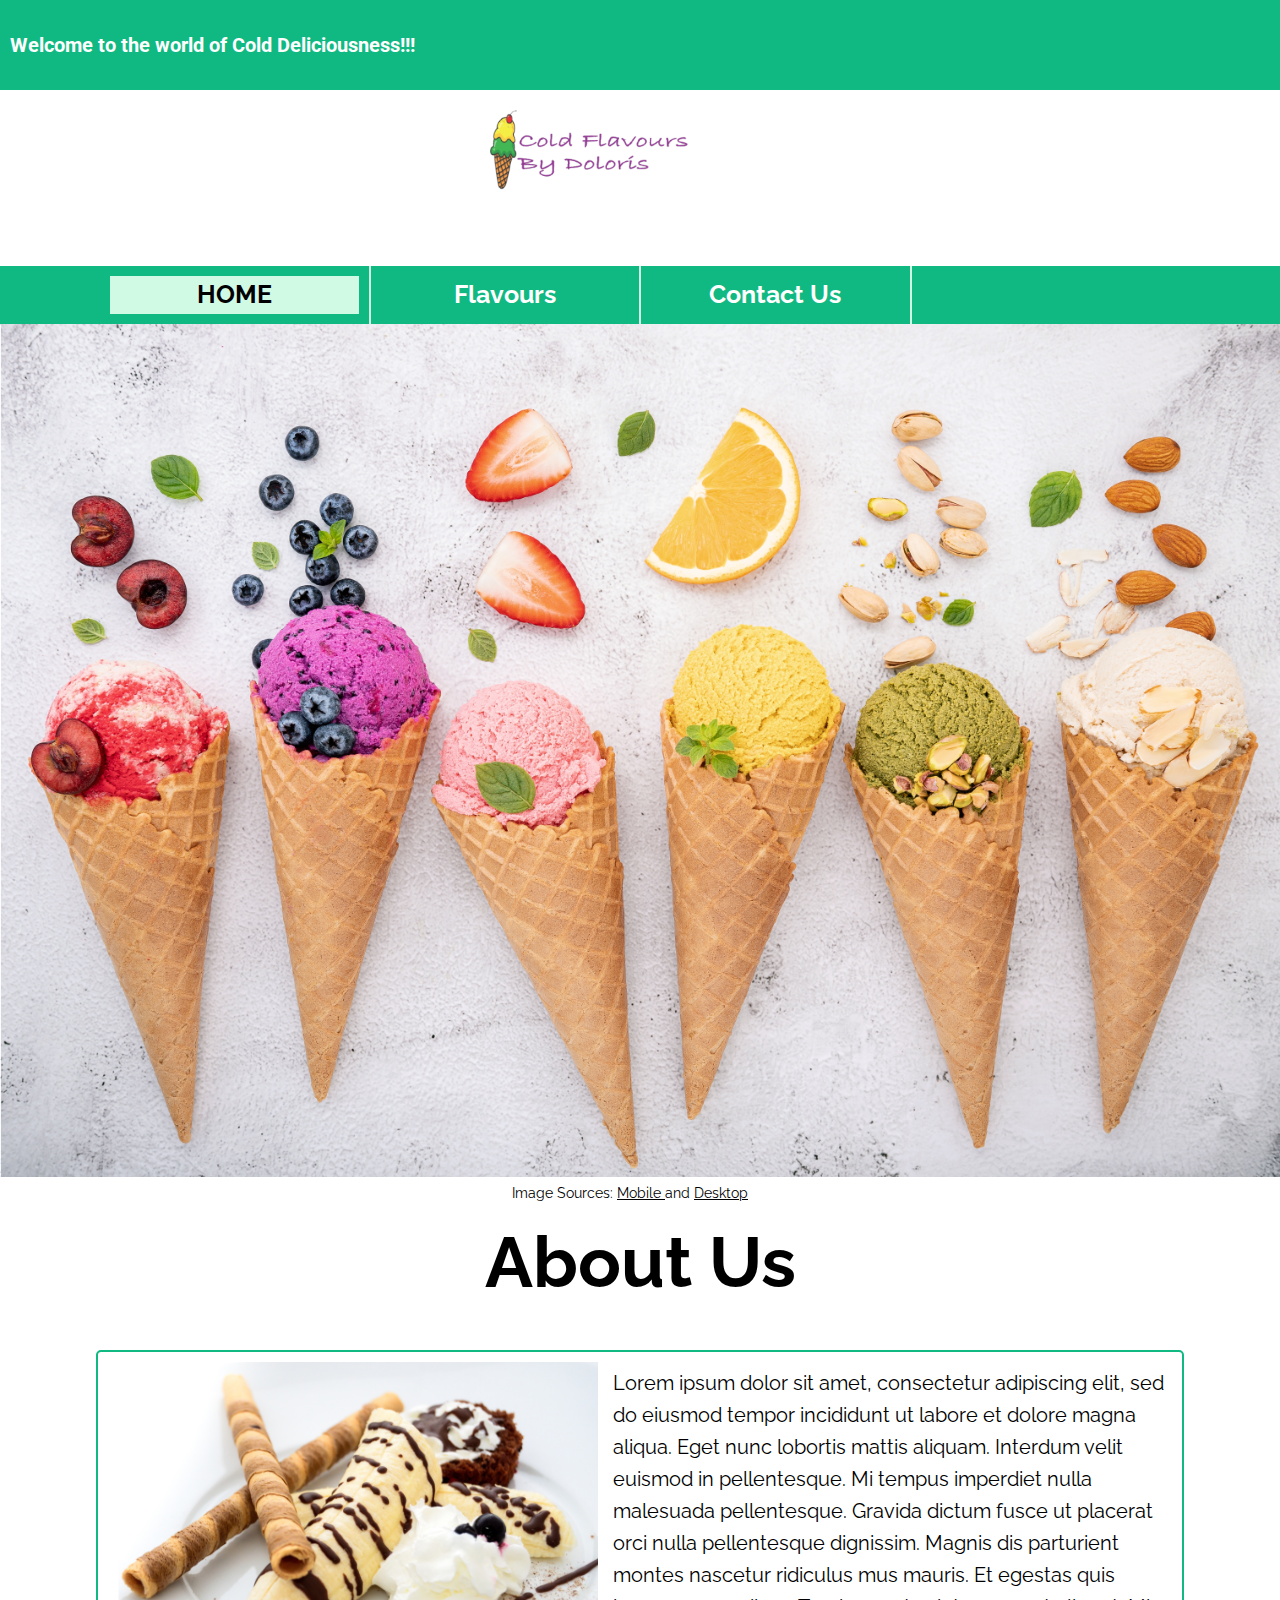
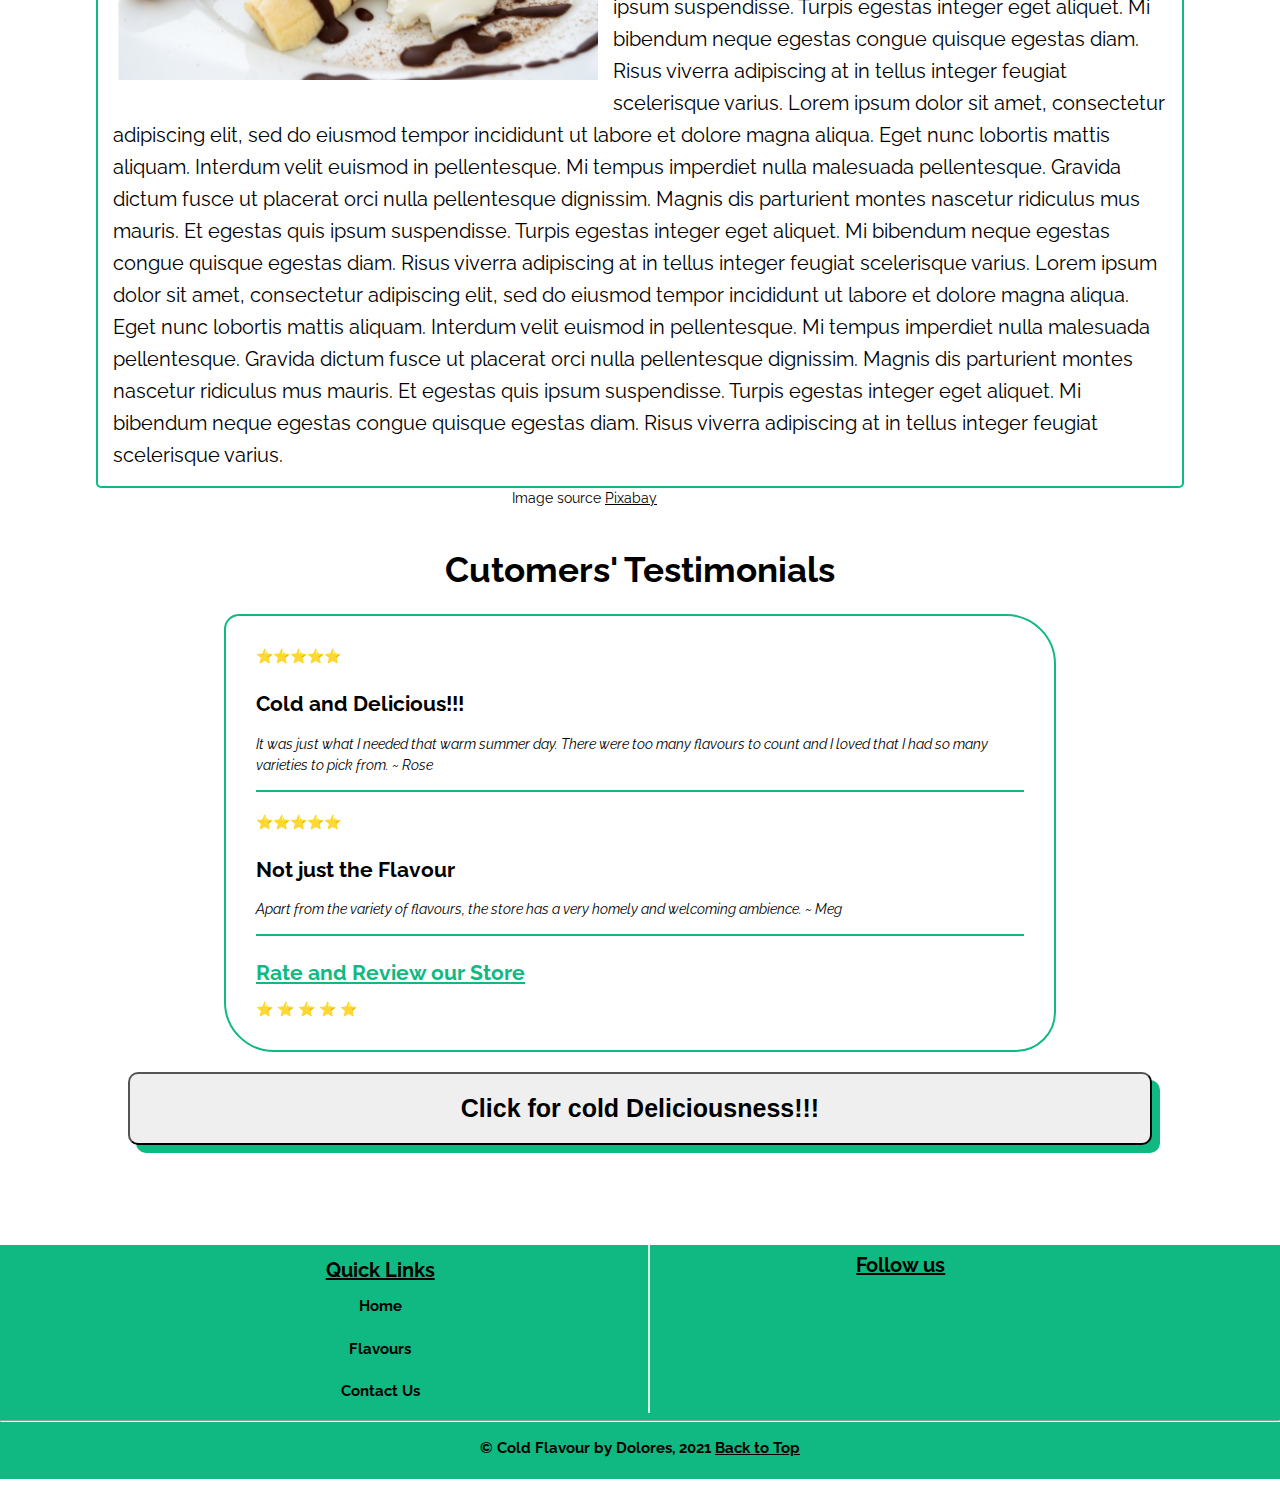
<file: index.html>
<!DOCTYPE html>
<html lang="en">

<head>
    <meta charset="UTF-8">
    <meta http-equiv="X-UA-Compatible" content="IE=edge">
    <meta name="viewport" content="width=device-width, initial-scale=1.0">
    <title>Mid Term</title>
    <link rel="stylesheet" href="css/main.css">

    <!-- Icon Fonts  -->
    <link rel="stylesheet" href="https://cdn.iconmonstr.com/1.3.0/css/iconmonstr-iconic-font.min.css">

    <!-- Google Fonts -->
    <link rel="preconnect" href="https://fonts.googleapis.com">
    <link rel="preconnect" href="https://fonts.gstatic.com" crossorigin>
    <link
        href="https://fonts.googleapis.com/css2?family=Raleway:ital,wght@0,400;0,500;0,600;0,700;0,800;0,900;1,300;1,400;1,500;1,600;1,700;1,800;1,900&family=Roboto:ital,wght@0,100;0,300;0,400;0,500;0,700;0,900;1,100;1,300;1,400;1,500;1,700;1,900&display=swap"
        rel="stylesheet">
</head>


<!-- Body Of HTML Document -->

<body>
    <div class="body-container">

        <!-- Skip links for the page -->
        <ul class="skip-links">
            <li><a href="#nav" aria-label="Click to skip to the main navigation of the page">Skip to main nav</a></li>
            <li><a href="#main" aria-label="Click to skip to the main content of the page">Skip to main content</a></li>
        </ul>



        <!-- Header  -->
        <header class="header-container">

            <!-- Special welcome text -->
            <div class="greeting">
                <p class="greeting-text">Welcome to the world of Cold Deliciousness&#33;&#33;&#33;</p>
            </div>


            <!-- Business Logo -->
            <div class="logo" role="img">

                <img srcset="
                images/logo3-200_x_100.png 320w,
                images/logo3-400_x_200.png 700w" sizes="(max-width: 320px) 200px,
                     (max-width: 700px) 400px" src=“images/logo3-400_x_200.png” alt=“logo” class="logo-image">
            </div>

            <!-- Page main navigation -->
            <div class="navigation" role="navigation">
                <nav>
                    <ul class="nav-list">
                        <li><a href="index.html" class="current">Home</a></li>
                        <li><a href="menu.html">Flavours</a></li>
                        <li><a href="contact.html">Contact Us</a></li>
                        <li><a href="#"><i class="im im-shopping-cart"></i></a></li>
                    </ul>
                </nav>
            </div>
        </header>



        <!-- Main content of the page -->
        <main class="content">
            <div class="banner" role="banner">

                <picture>
                    <source srcset="images/ice-cream-5928047-320_x_212.jpg,
                                    images/ice-cream-5928047-640_x_426.jpg 2x,
                                    image/ice-cream-5928047-960_x_639.jpg 3x" media="(max-width: 319px)" />

                    <source srcset="images/ice-cream-5928047-480_x_320.jpg,
                                    images/ice-cream-5928047-960_x_639.jpg 2x,
                                    images/ice-cream-5928047-1440_x_960.jpg 3x" media="(max-width: 480px)" />

                    <source srcset="images/ice-cream-5928047-720_x_480.jpg,
                                    images/ice-cream-5928047-1440_x_960.jpg 2x,
                                    images/ice-cream-5928047-2160_x_1440.jpg 3x" media="(max-width: 720px)" />

                    <source srcset="images/ice-cream-5928043-960_x_639.jpg,
                                    images/ice-cream-5928043-1920_x_1280.jpg 2x,
                                    images/ice-cream-5928043-2880_x_1919.jpg 3x" media="(max-width: 960px)" />


                    <source srcset="images/ice-cream-5928043-1100_x_733.jpg,
                                    images/ice-cream-5928043-2200_x_1466.jpg 2x,
                                    images/ice-cream-5928043-3300_x_2199.jpg 3x" media="(max-width: 1100px)" />



                    <source srcset="images/ice-cream-5928043-1280_x_853.jpg,
                                    images/ice-cream-5928043-2560_x_1706.jpg 2x,
                                    images/ice-cream-5928043-3840_x_2559.jpg 3x" media="(max-width: 1280px)" />

                    <img src="images/ice-cream-5928043-3840_x_2559.jpg" alt="Picture of Ice cream"
                        class="desktop-banner">
                </picture>

                <small>
                    Image Sources: <a href="https://pixabay.com/photos/ice-cream-cones-ice-cream-cones-5928047/"> Mobile
                    </a> and <a href="https://pixabay.com/photos/ice-cream-cones-fruits-5928043/"> Desktop</a>
                </small>


            </div>


            <section class="about">
                <h1 class="about-h">About Us</h1>

                <div class="float-container clearfix">
                    <img class="float-image" srcset="
                        images/bananas-282319-320_x_211.jpg 320w,
                        images/bananas-282319-960_x_635.jpg 960w,
                        images/bananas-282319-1024_x_678.jpg 1024w" sizes="(max-width: 320px) 320px,
                        (max-width: 960px) 960px,
                        (max-width: 1024px) 1024px" src=“images/bananas-282319-960_x_635.jpg” alt=“Fruit-Meal”>


                    <p class="about-p">Lorem ipsum dolor sit amet, consectetur adipiscing elit, sed do eiusmod tempor
                        incididunt ut
                        labore
                        et dolore magna aliqua. Eget nunc lobortis mattis aliquam. Interdum velit euismod in
                        pellentesque.
                        Mi tempus imperdiet nulla malesuada pellentesque. Gravida dictum fusce ut placerat orci nulla
                        pellentesque dignissim. Magnis dis parturient montes nascetur ridiculus mus mauris. Et egestas
                        quis
                        ipsum suspendisse. Turpis egestas integer eget aliquet. Mi bibendum neque egestas congue quisque
                        egestas diam. Risus viverra adipiscing at in tellus integer feugiat scelerisque varius.
                        Lorem ipsum dolor sit amet, consectetur adipiscing elit, sed do eiusmod tempor incididunt ut
                        labore
                        et dolore magna aliqua. Eget nunc lobortis mattis aliquam. Interdum velit euismod in
                        pellentesque.
                        Mi tempus imperdiet nulla malesuada pellentesque. Gravida dictum fusce ut placerat orci nulla
                        pellentesque dignissim. Magnis dis parturient montes nascetur ridiculus mus mauris. Et egestas
                        quis
                        ipsum suspendisse. Turpis egestas integer eget aliquet. Mi bibendum neque egestas congue quisque
                        egestas diam. Risus viverra adipiscing at in tellus integer feugiat scelerisque varius.
                        Lorem ipsum dolor sit amet, consectetur adipiscing elit, sed do eiusmod tempor incididunt ut
                        labore
                        et dolore magna aliqua. Eget nunc lobortis mattis aliquam. Interdum velit euismod in
                        pellentesque.
                        Mi tempus imperdiet nulla malesuada pellentesque. Gravida dictum fusce ut placerat orci nulla
                        pellentesque dignissim. Magnis dis parturient montes nascetur ridiculus mus mauris. Et egestas
                        quis
                        ipsum suspendisse. Turpis egestas integer eget aliquet. Mi bibendum neque egestas congue quisque
                        egestas diam. Risus viverra adipiscing at in tellus integer feugiat scelerisque varius.
                    </p>
                </div>
            </section>

            <!-- Refrencing the image -->
            <small>Image source
                <a href="https://pixabay.com/photos/bananas-dessert-ice-cream-fruit-282319/"> Pixabay</a>
            </small>



            <section class="testimonials">
                <h2>Cutomers' Testimonials</h2>
                <div class="test">
                    <div class="rose">
                        <span>⭐⭐⭐⭐⭐</span>
                        <h4>Cold and Delicious!!!</h4>
                        <p class="testp">It was just what I needed that warm summer day. There were too many flavours to
                            count and I
                            loved that I had so many varieties to pick from. &#126; Rose</p>
                    </div>

                    <div class="meg">
                        <span>⭐⭐⭐⭐⭐</span>
                        <h4>Not just the Flavour</h4>
                        <p class="testp">Apart from the variety of flavours, the store has a very homely and welcoming
                            ambience. &#126; Meg</p>
                    </div>

                    <div class="rating">
                        <h4><a class="google" href="https://facebook.com">Rate and Review our Store </a></h4>
                        <span>⭐</span>
                        <span>⭐</span>
                        <span>⭐</span>
                        <span>⭐</span>
                        <span>⭐</span>

                    </div>
                </div>
            </section>

            <!-- Special  Animated button -->
            <div>
                <button type="submit" value="send" role="button" class="order">Click for cold
                    Deliciousness&#33;&#33;&#33;</button>

            </div>

        </main>


        <!-- Site footer -->
        <footer class="site-footer" role="contentinfo">

            <div class="footer-nav footergrid" role="navigation">


                <div class="menugrid">
                    <h4 class="footerh">Quick Links</h4>
                    <nav>
                        <ul class="nav-list footer-nav">
                            <li><a href="index.html">Home</a></li>
                            <li><a href="menu.html">Flavours</a></li>
                            <li><a href="contact.html">Contact Us</a></li>
                        </ul>
                    </nav>

                </div>


                <!-- Link to social media -->
                <div class="social-media mediagrid">
                    <h4 class="socialh">Follow us</h4>
                    <ul class="footer-nav socialnav">
                        <li><a href="http://facebook.com"><i class="im im-facebook"></i></a> </li>
                        <li><a href="http://instagram.com"><i class="im im-instagram"></i></a></li>
                        <li><a href="http://pinterest.com"><i class="im im-pinterest"></i></a></li>
                    </ul>
                </div>

            </div>



            <hr>
            <p class="end"> &#169; Cold Flavour by Dolores, 2021 <a href="#top"
                    aria-label="Click to go back to the Top of the page">Back to Top</a>
            </p>

        </footer>



    </div>
</body>

</html>
</file>
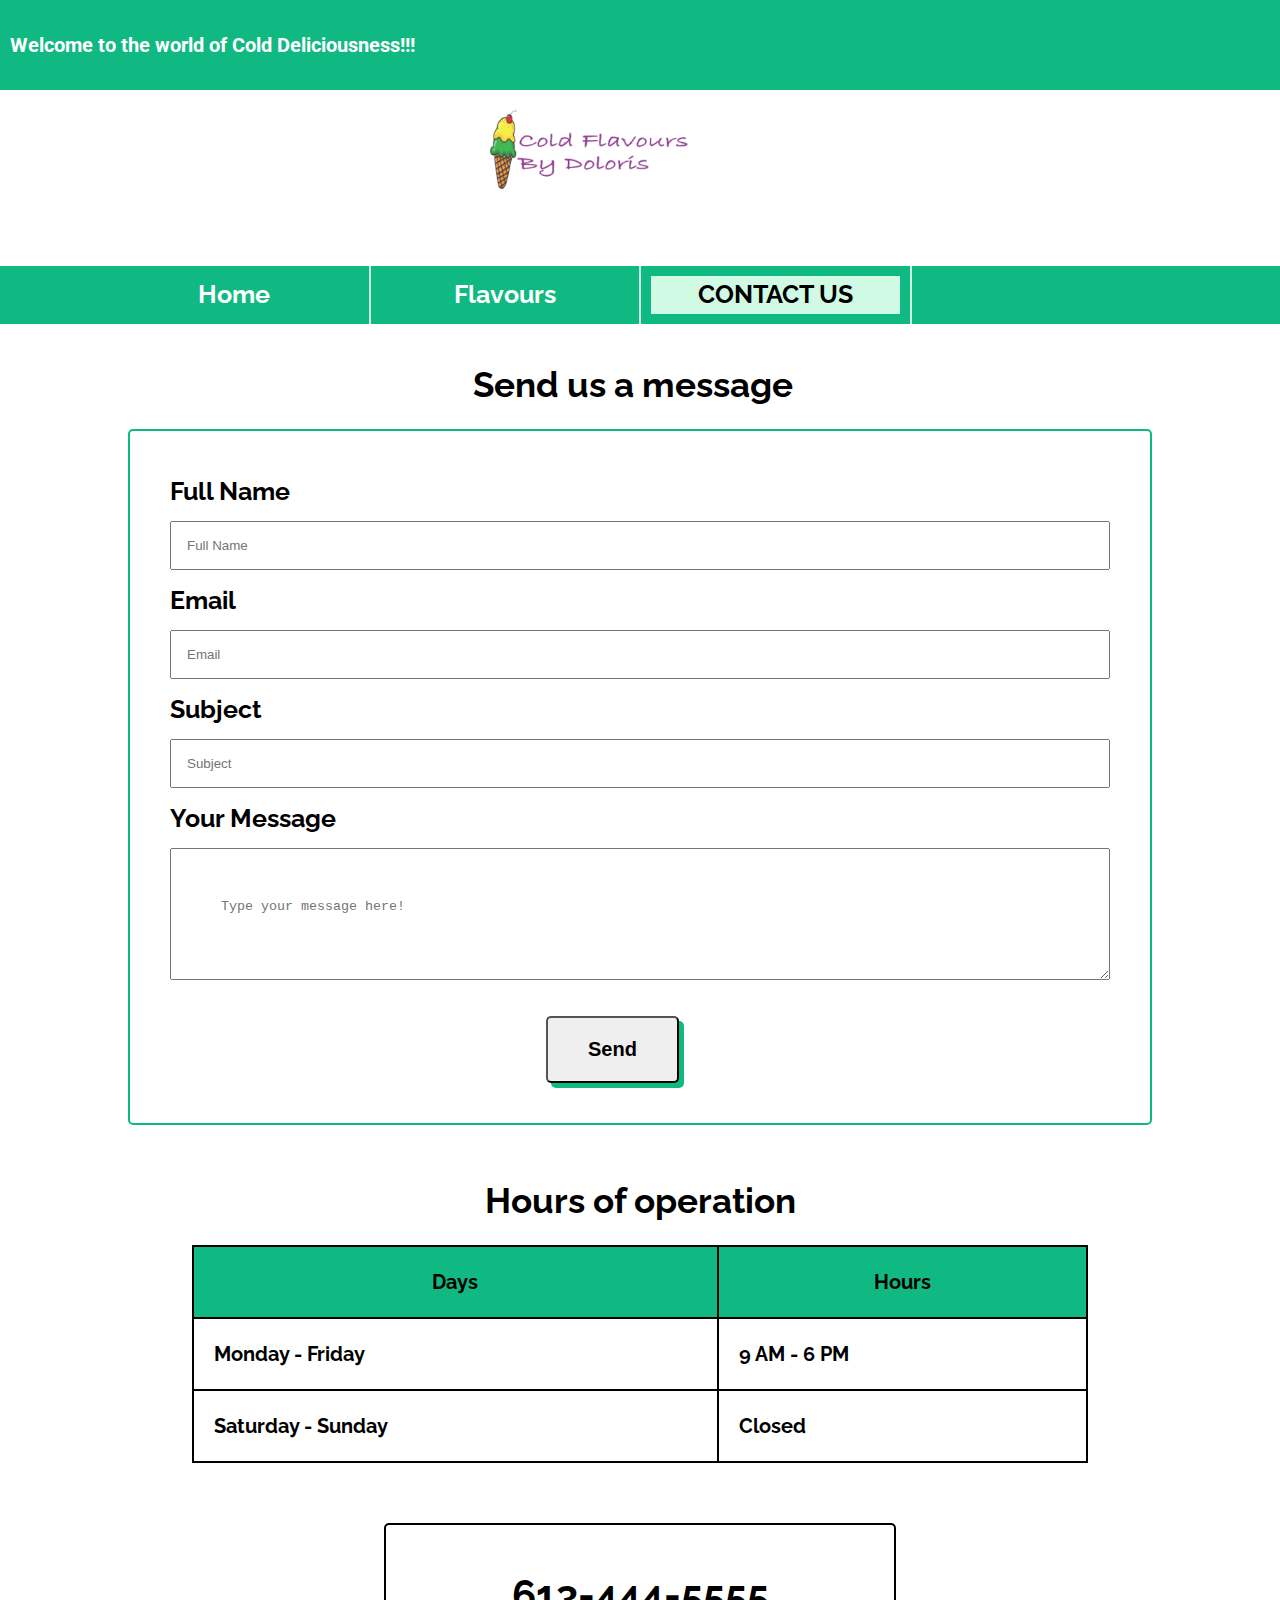
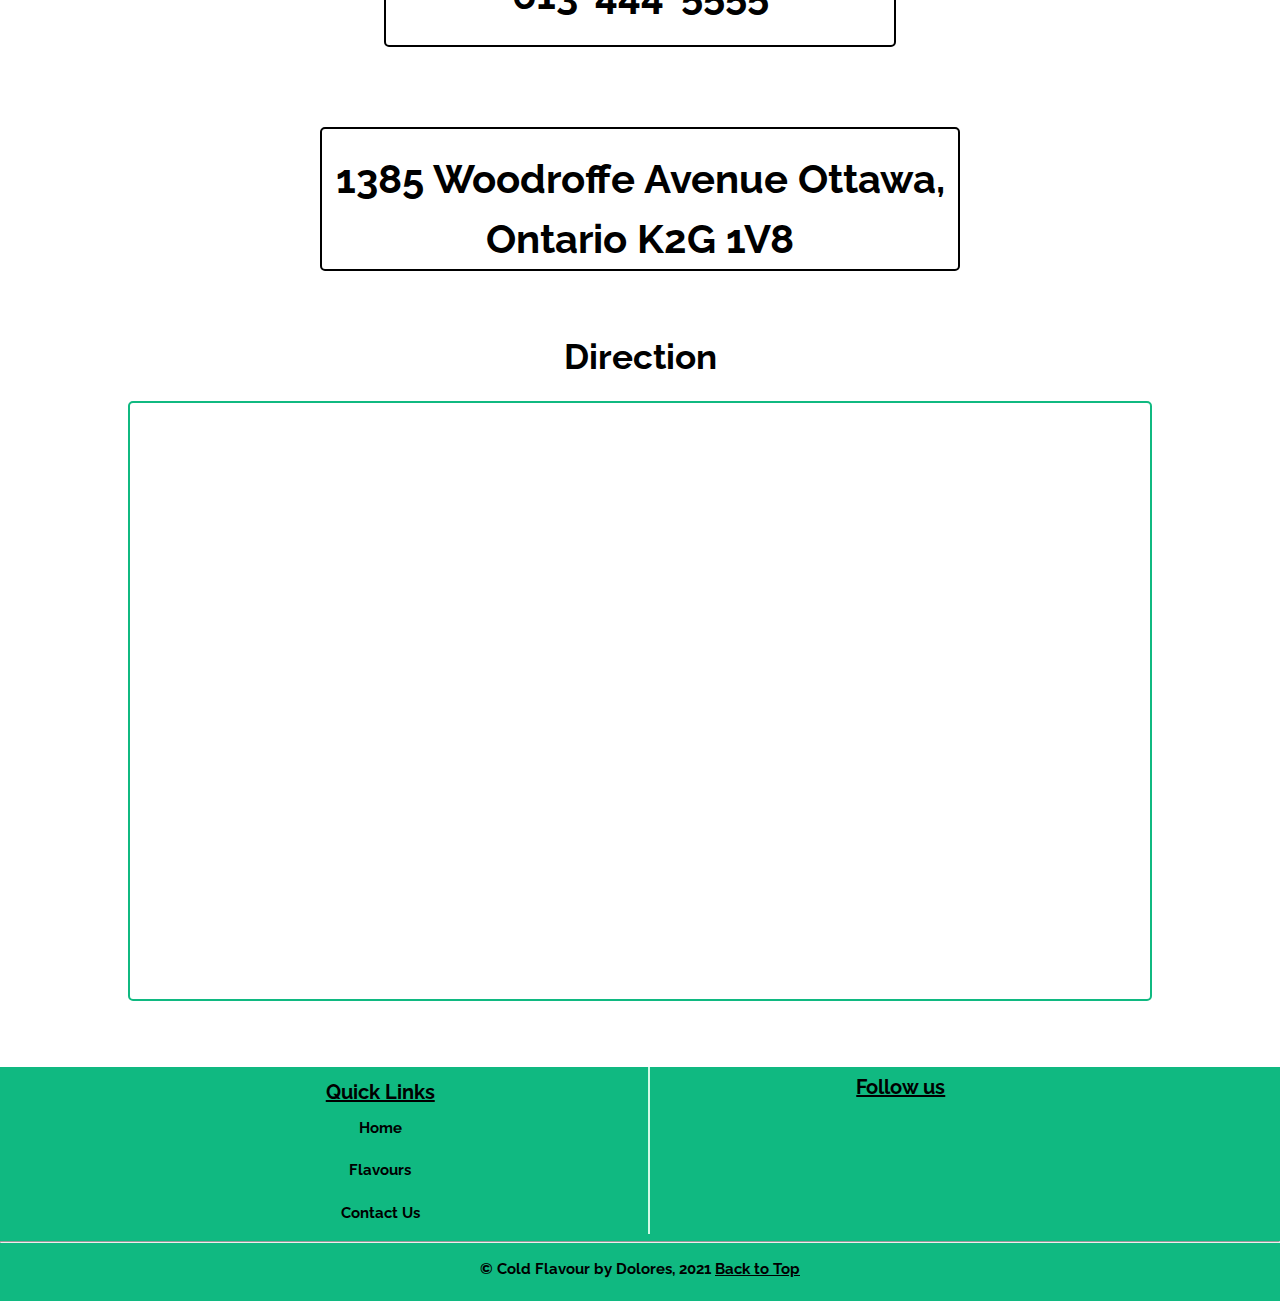
<file: contact.html>
<!DOCTYPE html>
<html lang="en">

<head>
    <meta charset="UTF-8">
    <meta http-equiv="X-UA-Compatible" content="IE=edge">
    <meta name="viewport" content="width=device-width, initial-scale=1.0">
    <title>Mid Term</title>
    <link rel="stylesheet" href="css/main.css">

    <!-- Icon Fonts  -->
    <link rel="stylesheet" href="https://cdn.iconmonstr.com/1.3.0/css/iconmonstr-iconic-font.min.css">

    <!-- Google Fonts -->
    <link rel="preconnect" href="https://fonts.googleapis.com">
    <link rel="preconnect" href="https://fonts.gstatic.com" crossorigin>
    <link
        href="https://fonts.googleapis.com/css2?family=Raleway:ital,wght@0,400;0,500;0,600;0,700;0,800;0,900;1,300;1,400;1,500;1,600;1,700;1,800;1,900&family=Roboto:ital,wght@0,100;0,300;0,400;0,500;0,700;0,900;1,100;1,300;1,400;1,500;1,700;1,900&display=swap"
        rel="stylesheet">


</head>


<!-- Body Of HTML Document -->

<body>
    <div class="body-container">
        <!-- Skip links for the page -->
        <ul class="skip-links">
            <li><a href="#nav" aria-label="Click to skip to the main navigation of the page">Skip to main nav</a></li>
            <li><a href="#main" aria-label="Click to skip to the main content of the page">Skip to main content</a></li>
        </ul>



        <!-- Header  -->
        <header class="header-container">

            <!-- Special welcome text -->
            <div class="greeting">
                <p class="greeting-text">Welcome to the world of Cold Deliciousness&#33;&#33;&#33;</p>
            </div>


            <!-- Business Logo -->
            <div class="logo" role="img">

                <img srcset="
                images/logo3-200_x_100.png 320w,
                images/logo3-400_x_200.png 700w" sizes="(max-width: 320px) 200px,
                     (max-width: 700px) 400px" src=“images/logo3-400_x_200.png” alt=“logo” class="logo-image">
            </div>

            <!-- Page main navigation -->
            <div class="navigation" role="navigation">
                <nav>
                    <ul class="nav-list">
                        <li><a href="index.html">Home</a></li>
                        <li><a href="menu.html">Flavours</a></li>
                        <li><a href="contact.html" class="current">Contact Us</a></li>
                        <li><a href="#"><i class="im im-shopping-cart"></i></a></li>
                    </ul>
                </nav>
            </div>
        </header>


        <!-- Main content of the page -->

        <main class="content">

            <!-- Contact form -->
            <div class="contact">
                <h2 class="mailh"> Send us a message<i class="im im-mail"></i></h2>


                <div role="form" class="form-border">
                    <form action="thanks.html" method="get">


                        <label for="fullname">Full Name</label>
                        <input type="text" id="fullname" name="fullname" placeholder="Full Name">



                        <label for="youremail">Email</label>
                        <input type="text" id="youremail" name="youremail" placeholder="Email">



                        <label for="subject">Subject</label>
                        <input type="text" id="subject" name="subject" placeholder="Subject">


                        <div role="textbox">
                            <label for="message"><b>Your Message</b></label>
                            <textarea name="message" id="message" placeholder="Type your message here!"></textarea>
                        </div>


                        <button type="submit" value="send" role="button" class="send sendmssg">Send</button>
                    </form>
                </div>

            </div>



            <!-- Opening Hours -->
            <div class="hours">
                <h2 class="oper">Hours of operation</h2>
                <table>
                    <thead>
                        <tr>
                            <th>Days</th>
                            <th>Hours</th>
                        </tr>
                    </thead>
                    <tbody>
                        <tr>
                            <td>Monday - Friday</td>
                            <td>9 AM - 6 PM</td>
                        </tr>
                        <tr>
                            <td>Saturday - Sunday </td>
                            <td>Closed</td>
                        </tr>
                    </tbody>
                </table>
            </div>


            <!-- Phone number -->
            <div class="number">
                <h4 class="numberf"><i class="im im-phone"></i> 613-444-5555</h4>

            </div>


            <!-- Address -->
            <div class="location">
                <h4 class="locationh"><i class="im im-location"></i> 1385 Woodroffe Avenue Ottawa, Ontario K2G 1V8</h4>

                <h2 class="direct">Direction</h2>
                <iframe
                    src="https://www.google.com/maps/embed?pb=!1m18!1m12!1m3!1d2803.944738567608!2d-75.75712548457388!3d45.349927779099744!2m3!1f0!2f0!3f0!3m2!1i1024!2i768!4f13.1!3m3!1m2!1s0x4cce0718cc4a6ad7%3A0xc6cc467725843e2b!2sAlgonquin%20College%20Ottawa%20Campus!5e0!3m2!1sen!2sca!4v1627660967843!5m2!1sen!2sca"
                    allowfullscreen="" loading="lazy" class="map"></iframe>
            </div>
        </main>




        <!-- Site footer -->
        <footer class="site-footer" role="contentinfo">

            <div class="footer-nav footergrid" role="navigation">


                <div class="menugrid">
                    <h4 class="footerh">Quick Links</h4>
                    <nav>
                        <ul class="nav-list footer-nav">
                            <li><a href="index.html">Home</a></li>
                            <li><a href="menu.html">Flavours</a></li>
                            <li><a href="contact.html">Contact Us</a></li>
                        </ul>
                    </nav>

                </div>


                <!-- Link to social media -->
                <div class="social-media mediagrid">
                    <h4 class="socialh">Follow us</h4>
                    <ul class="footer-nav socialnav">
                        <li><a href="http://facebook.com"><i class="im im-facebook"></i></a> </li>
                        <li><a href="http://instagram.com"><i class="im im-instagram"></i></a></li>
                        <li><a href="http://pinterest.com"><i class="im im-pinterest"></i></a></li>
                    </ul>
                </div>

            </div>

            <hr>
            <p class="end"> &#169; Cold Flavour by Dolores, 2021 <a href="#top"
                    aria-label="Click to go back to the Top of the page">Back to Top</a>
            </p>

        </footer>

    </div>
</body>

</html>
</file>
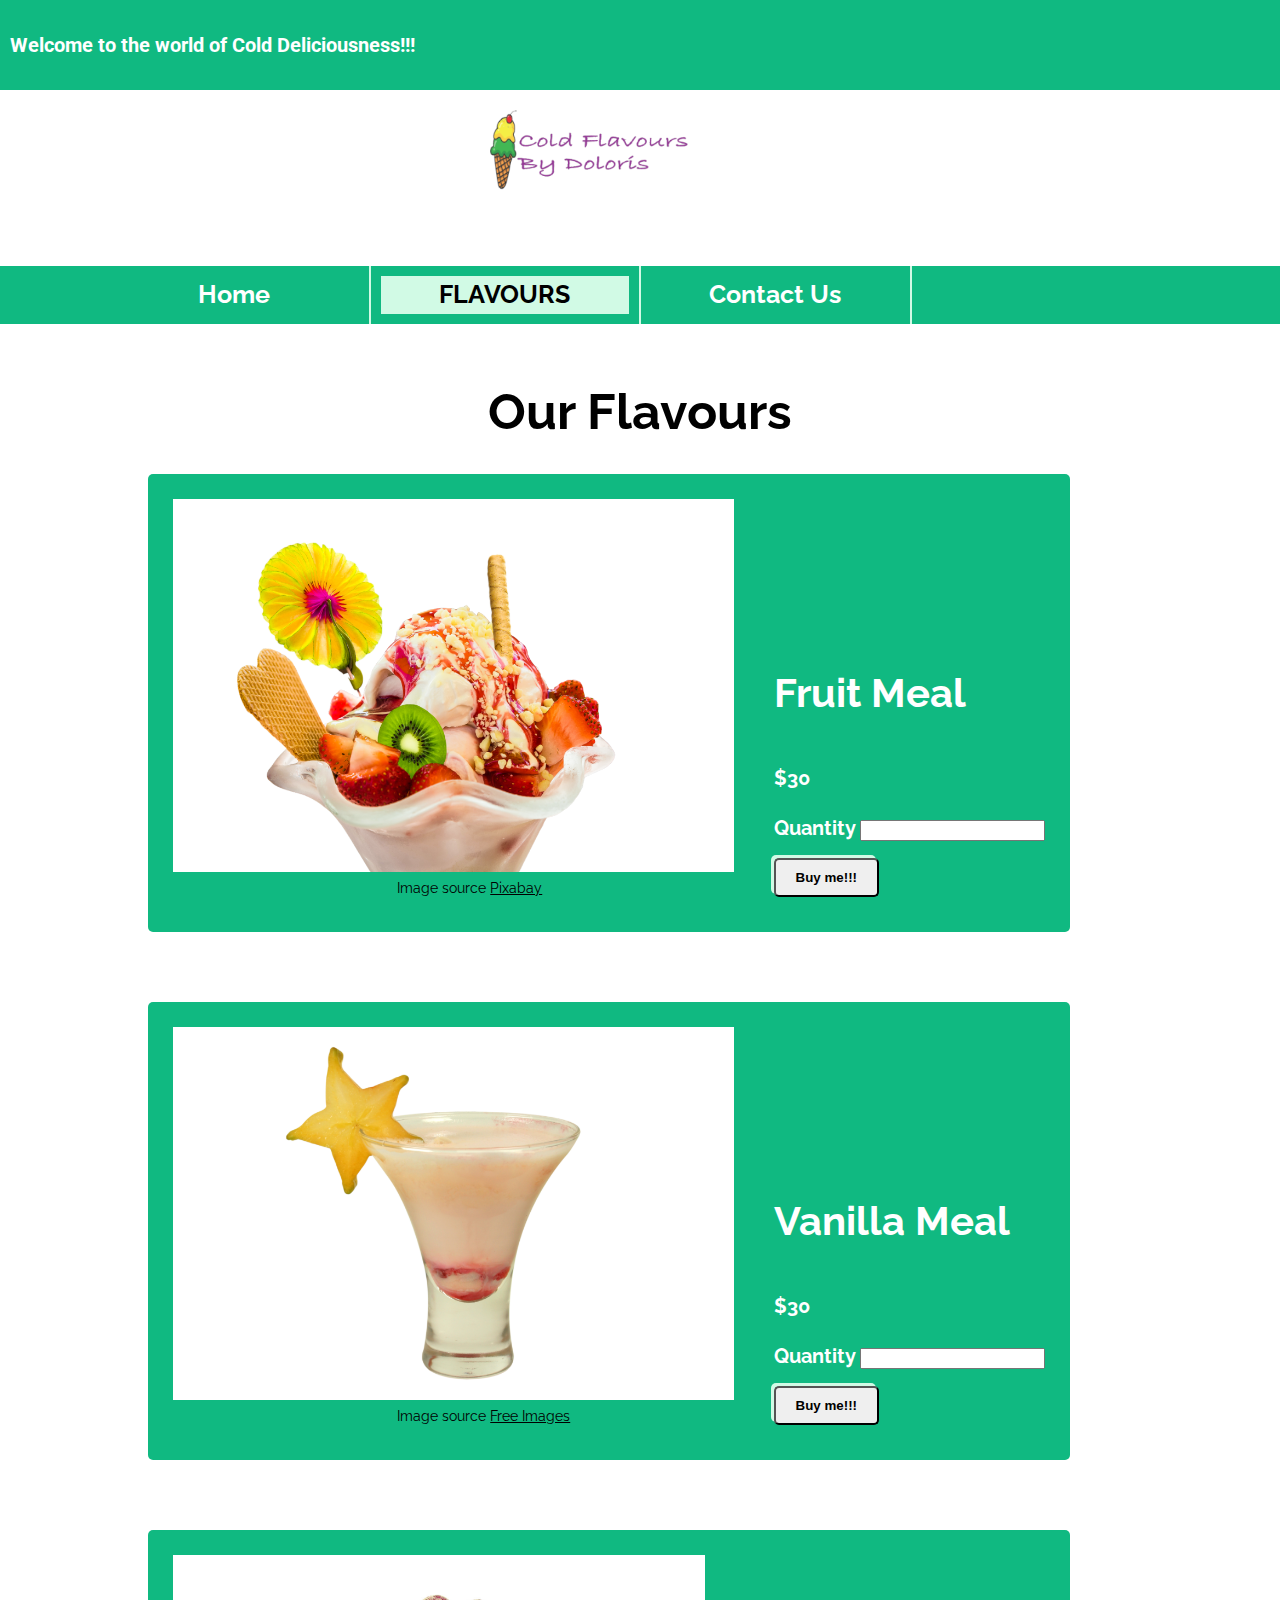
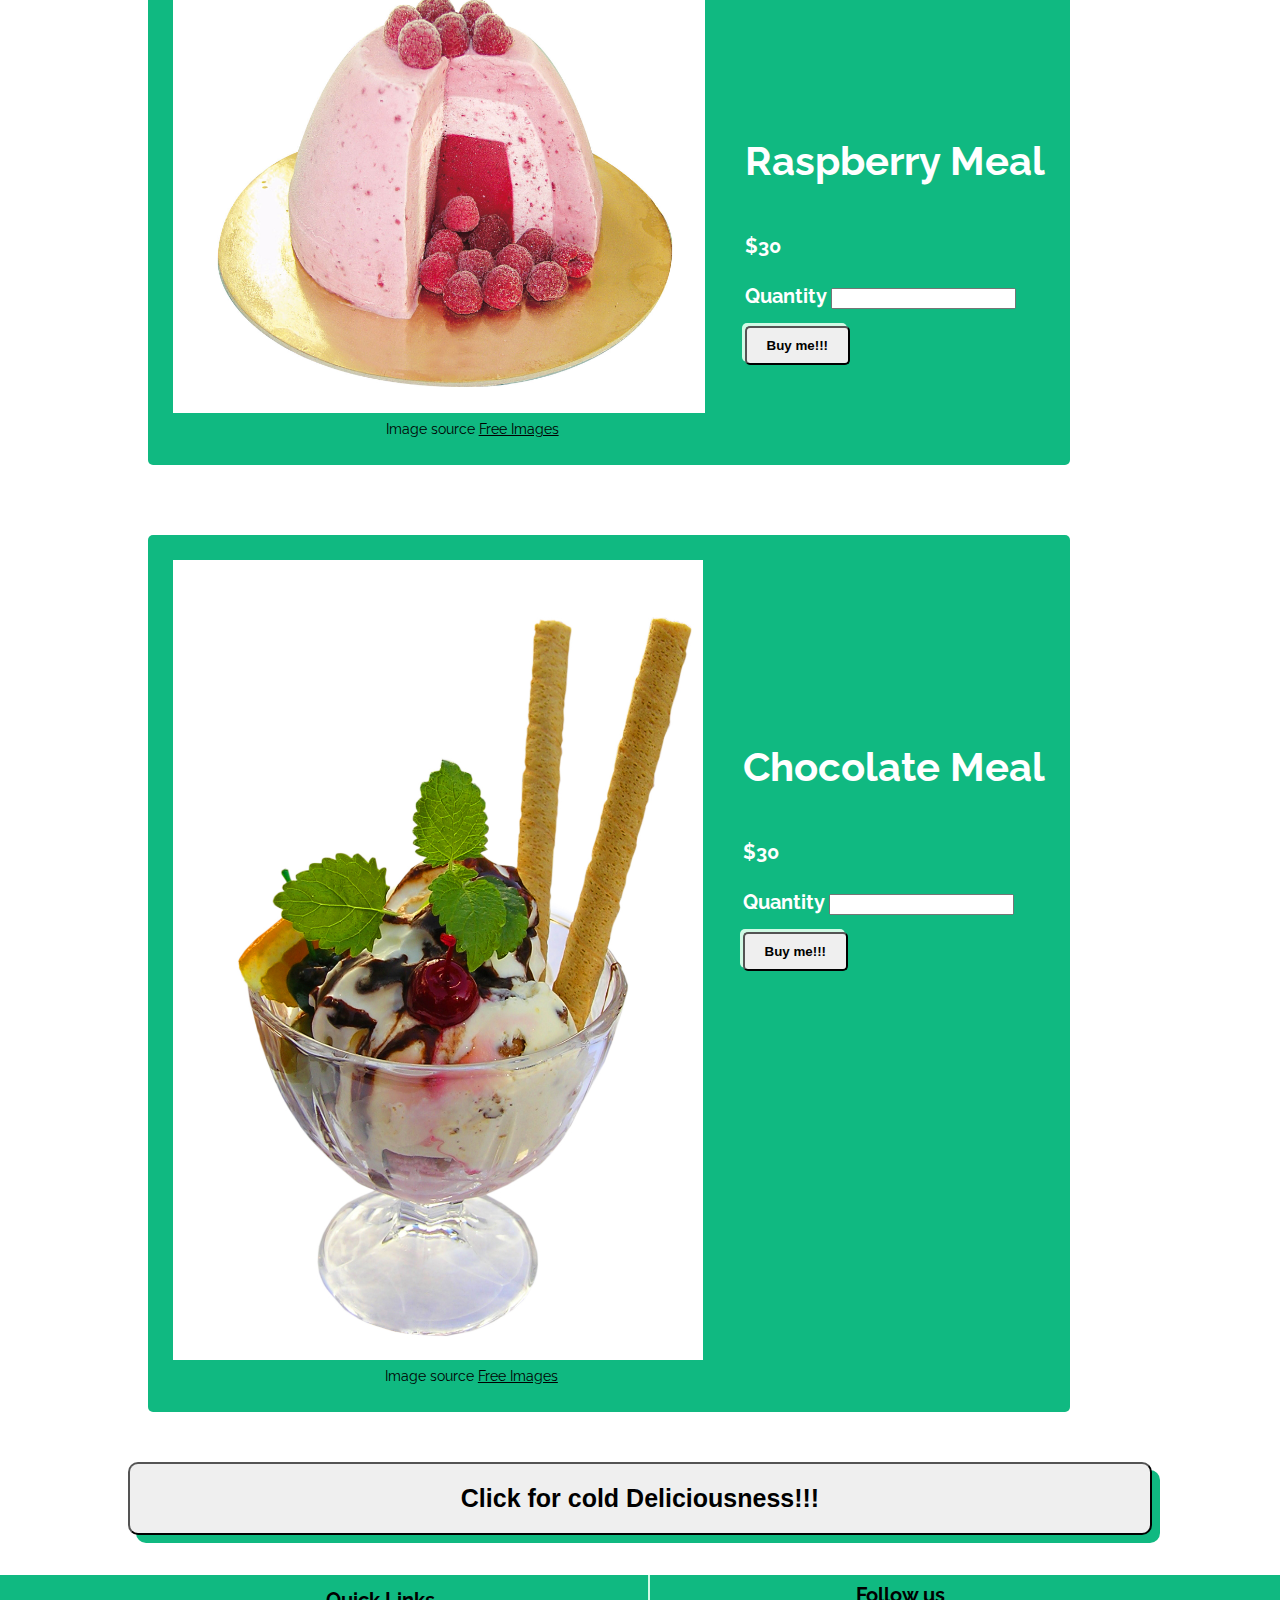
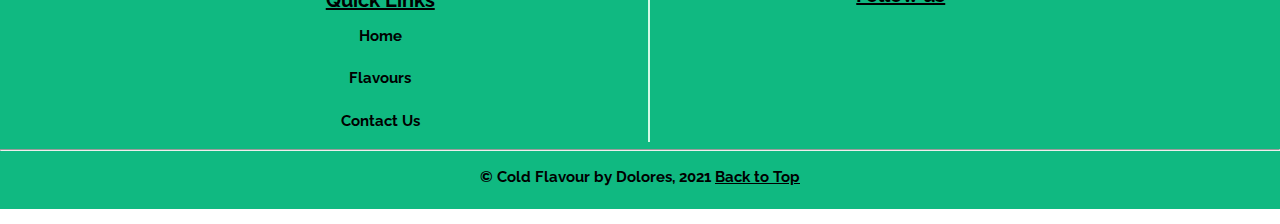
<file: menu.html>
<!DOCTYPE html>
<html lang="en">

<head>
    <meta charset="UTF-8">
    <meta http-equiv="X-UA-Compatible" content="IE=edge">
    <meta name="viewport" content="width=device-width, initial-scale=1.0">
    <title>Mid Term</title>
    <link rel="stylesheet" href="css/main.css">

    <!-- Icon Fonts  -->
    <link rel="stylesheet" href="https://cdn.iconmonstr.com/1.3.0/css/iconmonstr-iconic-font.min.css">

    <!-- Google Fonts -->
    <link rel="preconnect" href="https://fonts.googleapis.com">
    <link rel="preconnect" href="https://fonts.gstatic.com" crossorigin>
    <link
        href="https://fonts.googleapis.com/css2?family=Raleway:ital,wght@0,400;0,500;0,600;0,700;0,800;0,900;1,300;1,400;1,500;1,600;1,700;1,800;1,900&family=Roboto:ital,wght@0,100;0,300;0,400;0,500;0,700;0,900;1,100;1,300;1,400;1,500;1,700;1,900&display=swap"
        rel="stylesheet">


</head>


<!-- Body Of HTML Document -->

<body>
    <div class="body-container">


        <!-- Skip links for the page -->
        <ul class="skip-links">
            <li><a href="#nav" aria-label="Click to skip to the main navigation of the page">Skip to main nav</a></li>
            <li><a href="#main" aria-label="Click to skip to the main content of the page">Skip to main content</a></li>
        </ul>



        <!-- Header  -->
        <header class="header-container">

            <!-- Special welcome text -->
            <div class="greeting">
                <p class="greeting-text">Welcome to the world of Cold Deliciousness&#33;&#33;&#33;</p>
            </div>


            <!-- Business Logo -->
            <div class="logo" role="img">

                <img srcset="
                images/logo3-200_x_100.png 320w,
                images/logo3-400_x_200.png 700w" sizes="(max-width: 320px) 200px,
                     (max-width: 700px) 400px" src=“images/logo3-400_x_200.png” alt=“logo” class="logo-image">
            </div>

            <!-- Page main navigation -->
            <div class="navigation" role="navigation">
                <nav>
                    <ul class="nav-list">
                        <li><a href="index.html">Home</a></li>
                        <li><a href="menu.html" class="current">Flavours</a></li>
                        <li><a href="contact.html">Contact Us</a></li>
                        <li><a href="#"><i class="im im-shopping-cart"></i></a></li>
                    </ul>
                </nav>
            </div>
        </header>



        <!-- Main Content of the page -->
        <main class="menu-content">

            <section class="favorites">

                <h2 class="flavourh">Our Flavours</h2>

                <div class="gridf">

                    <div class="fruit-meal meals">
                        <div>
                            <img class="fruit-img" srcset="
                            images/meal-2300531-320_x_212.png 320w,
                            images/meal-2300531-960_x_639.png 960w,
                            images/meal-2300531-1024_x_682.png 1024w" sizes="(max-width: 320px) 320px,
                            (max-width: 960px) 960px,
                            (max-width: 1024px) 1024px" src=“images/meal-2300531-960_x_639.png” alt=“Fruit-Meal”>

                            <small>
                                Image source <a
                                    href="https://pixabay.com/photos/meal-ice-cream-sundae-cold-fruit-2300531//">Pixabay</a></small>

                        </div>
                        <div class="detail">
                            <p class="name">Fruit Meal</p>

                            <p>&#36;30</p>

                            <form action="quantity.html" method="get">
                                <label for="quantity">Quantity</label>
                                <input type="number" id="quantity" name="quantity">
                            </form>

                            <button type="submit" value="send" role="button" class="send">Buy me&#33;&#33;&#33;</button>
                        </div>
                    </div>



                    <div class="vanilla meals">
                        <div>
                            <img srcset="
                    images/star-cream-1571479-320_x_212.jpg 320w,
                    images/star-cream-1571479-960_x_639.jpg 960w,
                    images/star-cream-1571479-1024_x_682.jpg 1024w" sizes="(max-width: 320px) 320px,
                            (max-width: 960px) 960px,
                            (max-width: 1024px) 1024px" src="images/star-cream-1571479-960_x_639.jpg"
                                alt="Ice cream meal">

                            <small>
                                Image source <a href="https://www.freeimages.com/photo/star-cream-1571479">Free
                                    Images</a></small>
                        </div>

                        <div class="detail">
                            <p class="name">Vanilla Meal</p>
                            <p>&#36;30</p>
                            <form action="quantity.html" method="get">
                                <label for="quantityc">Quantity</label>
                                <input type="number" id="quantityc" name="quantity">
                            </form>
                            <button type="submit" value="send" role="button" class="send">Buy me&#33;&#33;&#33;</button>

                        </div>
                    </div>








                    <div class="raspberry meals">
                        <div>

                            <img srcset="
                    images/ice-cream-1321303-320_x276.jpg 320w,
                    images/ice-cream-1321303-960_x_827.jpg 960w,
                    images/ice-cream-1321303-1024_x_882.jpg 1024w" sizes="(max-width: 320px) 320px,
                            (max-width: 960px) 960px,
                            (max-width: 1024px) 1024px" src=“images/ice-cream-1321303-960_x_827.jpg”
                                alt=“Rasberry-meal”>

                            <small>
                                Image source <a href="https://www.freeimages.com/photo/ice-cream-1321303">Free
                                    Images</a></small>

                        </div>

                        <div class="detail">
                            <p class="name">Raspberry Meal</p>

                            <p>&#36;30</p>

                            <form action="quantity.html" method="get">
                                <label for="quantityd">Quantity</label>
                                <input type="number" id="quantityd" name="quantity">
                            </form>

                            <button type="submit" value="send" role="button" class="send">Buy me&#33;&#33;&#33;</button>

                        </div>
                    </div>

                    <div class="chocolate-meal meals">
                        <div>
                            <img srcset="
                    images/ice-cream-1322070-320_x_484.jpg 320w,
                    images/ice-cream-1322070-960_x_1449.jpg 960w,
                    images/ice-cream-1322070-1024_x_1546.jpg 1024w" sizes="(max-width: 320px) 320px,
                            (max-width: 960px) 960px,
                            (max-width: 1024px) 1024px" src=“images/ice-cream-1322070-960_x_1449.jpg”
                                alt=“chocolate-meal”>

                            <small>
                                Image source <a href="https://www.freeimages.com/photo/ice-cream-1322070">Free
                                    Images</a></small>
                        </div>

                        <div class="detail">
                            <p class="name">Chocolate Meal</p>

                            <p>&#36;30</p>

                            <form action="quantity.html" method="get">
                                <label for="quantityb">Quantity</label>
                                <input type="number" id="quantityb" name="quantity">
                            </form>

                            <button type="submit" value="send" role="button" class="send">Buy me&#33;&#33;&#33;</button>

                        </div>
                    </div>


                </div>

                <!-- Special Animated button -->
                <div>
                    <button type="submit" value="send" role="button" class="order">Click for cold
                        Deliciousness&#33;&#33;&#33;</button>

                </div>

            </section>


        </main>
        <!-- Site footer -->
        <footer class="site-footer" role="contentinfo">

            <div class="footer-nav footergrid" role="navigation">


                <div class="menugrid">
                    <h4 class="footerh">Quick Links</h4>
                    <nav>
                        <ul class="nav-list footer-nav">
                            <li><a href="index.html">Home</a></li>
                            <li><a href="menu.html">Flavours</a></li>
                            <li><a href="contact.html">Contact Us</a></li>
                        </ul>
                    </nav>

                </div>


                <!-- Link to social media -->
                <div class="social-media mediagrid">
                    <h4 class="socialh">Follow us</h4>
                    <ul class="footer-nav socialnav">
                        <li><a href="http://facebook.com"><i class="im im-facebook"></i></a> </li>
                        <li><a href="http://instagram.com"><i class="im im-instagram"></i></a></li>
                        <li><a href="http://pinterest.com"><i class="im im-pinterest"></i></a></li>
                    </ul>
                </div>

            </div>



            <hr>
            <p class="end"> &#169; Cold Flavour by Dolores, 2021 <a href="#top"
                    aria-label="Click to go back to the Top of the page">Back to Top</a>
            </p>

        </footer>




    </div>
</body>

</html>
</file>
<file: css/main.css>
/* http://meyerweb.com/eric/tools/css/reset/ 
   v2.0 | 20110126
   License: none (public domain)
*/

html,
body,
div,
span,
applet,
object,
iframe,
h1,
h2,
h3,
h4,
h5,
h6,
p,
blockquote,
pre,
a,
abbr,
acronym,
address,
big,
cite,
code,
del,
dfn,
em,
img,
ins,
kbd,
q,
s,
samp,
small,
strike,
strong,
sub,
sup,
tt,
var,
b,
u,
i,
center,
dl,
dt,
dd,
ol,
ul,
li,
fieldset,
form,
label,
legend,
table,
caption,
tbody,
tfoot,
thead,
tr,
th,
td,
article,
aside,
canvas,
details,
embed,
figure,
figcaption,
footer,
header,
hgroup,
menu,
nav,
output,
ruby,
section,
summary,
time,
mark,
audio,
video {
    margin: 0;
    padding: 0;
    border: 0;
    font-size: 100%;
    font: inherit;
    vertical-align: baseline;
}

/* HTML5 display-role reset for older browsers */
article,
aside,
details,
figcaption,
figure,
footer,
header,
hgroup,
menu,
nav,
section {
    display: block;
}

body {
    line-height: 1;
}

ol,
ul {
    list-style: none;
}

blockquote,
q {
    quotes: none;
}

blockquote:before,
blockquote:after,
q:before,
q:after {
    content: '';
    content: none;
}

table {
    border-collapse: collapse;
    border-spacing: 0;
}

/* HTML5 display-role reset for older browsers */
article,
aside,
details,
figcaption,
figure,
footer,
header,
hgroup,
menu,
nav,
section {
    display: block;
}

body {
    line-height: 1;
}

ol,
ul {
    list-style: none;
}

blockquote,
q {
    quotes: none;
}

blockquote:before,
blockquote:after,
q:before,
q:after {
    content: '';
    content: none;
}

table {
    border-collapse: collapse;
    border-spacing: 0;
}


/* Beginning of custom styles  */

html {
    font-family: 'Raleway', sans-serif;
    font-size: 14px;
    box-sizing: border-box;
}

*,
*::after,
*::before {
    box-sizing: inherit;
}

body {
    line-height: 1.5;
}

.clearfix::after {
    content: '';
    display: table;
    clear: both;
}

img {
    width: 100%;
}

/* LoVe HAte */
a,
a:link,
a:visited {
    color: inherit;
}

a:hover,
a:focus {
    color: #00add8;
}

h1,
h2,
h3,
h4,
h5 {
    font-weight: bold;
    /* top left-right bottom */
    margin: 1em 0 0.5em;
}

h1 {
    font-size: 5.063rem;
}

h2 {
    font-size: 3.375rem;
}

h3 {
    font-size: 2.25rem;
}

h4 {
    font-size: 1.5rem;
}

h5 {
    font-size: 1rem;
}

p {
    /* top-bottom left-right */
    margin: 1em 0;
}



/* ---------------MID TERM------------ */
/* ------------Home Page */
/* -------------Mobile Styles */


.body-container {
    margin: 0 auto;
}

/* Styling the skip links */
.skip-links {
    list-style: none;
    margin: 0;
    padding: 0;
}

.skip-links a {
    position: absolute;
    top: -3em;
    background-color: black;
    color: white;
    padding: .5em 1em;
    font-weight: bold;
}

.skip-links a:focus {
    top: 0;
}





/* Styling the greeting message */
.greeting {
    font-family: 'Roboto', sans-serif;
    padding: 10px;
    background-color: #10b981;
    color: white;
    font-size: 20px;

}


/* Animating the greeting text */
.greeting-text {
    animation: scroll 20s infinite ease-in-out;
}

@keyframes scroll {

    0% {
        transform: translateX(100%);
    }


    100% {
        transform: translateX(-100%);
    }
}


/* Styling the Logo */
.logo {
    text-align: center;
}

.logo-image {
    width: 200px;
    padding-top: 20px;
    padding-bottom: 0;
    margin-bottom: 0;

}

/*---- Styling the navigation----- */
.navigation {
    background-color: #10b981;

}


.nav-list li {
    border-bottom: 1px solid white;
    padding: 10px;
}

.nav-list {

    text-align: center;
    font-size: 20px;
    color: white;
    font-weight: bold;
    margin: 0 auto;
    text-decoration: none;

}

/* LoVe HAte */
.nav-list a,
.nav-list a:link,
.nav-list a:visited {
    display: block;
    text-decoration: none;
}

.nav-list a:hover,
.nav-list a:focus,
.nav-list a.current {
    background-color: #d1fae5;
    color: black;
}

/* Animating the navigation */

.nav-list a:active,
.nav-list a.current {
    text-transform: uppercase;
}

.nav-list a:hover {
    transform: scale(3);
}




/* Styling the About section */


h1 {
    text-align: center;
}


.float-container {
    width: 90%;
    box-sizing: border-box;
    border: 2px solid #10b981;
    border-radius: 5px;
    margin-left: 20px;
    margin-right: 15px;
    margin-bottom: 30px;
}

.clearfix:after {
    content: "";
    display: table;
    clear: both;
}


.float-image {
    float: left;
    width: 300px;
    padding: 10px;
    margin-left: 10px;
    margin-right: 5px;
}

.about-p {
    margin: 15px;
}


/* Styling the references */
small {
    margin-left: 40%;

}

/* Testimonials section */
.testimonials {
    width: 80%;
    margin: 0 auto;
}

.test {
    margin: 0 auto;
    border: 2px solid #10b981;
    border-radius: 15px 50px 40px;
    padding: 30px;
}


.testp {
    font-style: italic;
}


.meg {

    padding-top: 20px;
    border-top: 2px solid #10b981;
}


.rating {
    border-top: 2px solid #10b981;
    color: #10b981;
    cursor: pointer;

}

.rating span:hover~span {
    opacity: .5;
}




/* Styling the special button */

.order {
    margin: 0 auto;
    text-align: center;
    padding-top: 20px;
    padding-bottom: 20px;
    border-radius: 10px;
    width: 80%;
    font-size: 25px;
    font-weight: bold;
    margin-left: 50px;
    box-shadow: 8px 8px #10b981;
    margin-top: 20px;
}


/* Animating the button */

.order {
    animation-name: move;
    animation-duration: 3s;
    animation-iteration-count: infinite;
}

@keyframes move {
    0% {
        transform: translate(0, -10px);
    }

    50% {
        transform: translate(0, -10px);
    }


    100% {
        transform: translate(0, 5px);
    }
}


/* Styling the footer */

footer {
    background-color: #10b981;

}

.footerh {
    text-decoration: underline;
    font-size: 20px;
    margin-bottom: 0;
}

 

.footer-nav {

    font-size: 15px;
    color: black;
    text-align: center;
}




/* Social Media Icons */

.social-media {
    text-align: center;

}


.socialh {
    font-size: 15px;
    text-decoration: underline;
    margin-bottom: 15px;
    margin-top: 5px;
}

.socialnav {
    font-size: 20px;
    padding: 2px;


}

.social-media a,
.social-media a:link,
.social-media a:visited {
    display: block;

}


.socialnav a:hover {
    color: #d1fae5;
    transform: scale(2);
}

.end {

    font-weight: bold;
    text-align: center;
    padding-bottom: 20px;
    font-size: 15px;
}






/* ----------Flavours Page----------- */

h2 {
    font-size: 35px;
    text-align: center;
    font-weight: bold;
}

.meals {
    width: 90%;
    margin: 0 auto;
    border-radius: 5px;
    padding: 25px;
    background-color: #10b981;
    margin-left: 20px;
    margin-right: 5px;
    margin-bottom: 25px;
}


.fruit-img {
    background-color: white;
}


.detail {
    color: white;
    font-weight: bold;
    padding-bottom: 10px;
    margin-left: 10px;
    font-size: 20px;

}




.send {
    border-radius: 5px;
    margin-top: 15px;
    box-shadow: -3px -3px #d1fae5;
    padding: 10px 20px;
    font-weight: bold;
}

/* Animating the buttons */

.send:hover {
    transform: scale(1.3);
}










/* --------------Contact Page----------------- */


.content {
    margin: 0 auto;
    padding-bottom: 60px;
}


/* Contact form */
.form-border {
    width: 80%;
    margin: 0 auto;
    border: 2px solid #10b981;
    border-radius: 5px;
    padding: 40px;
    font-weight: bold;
    line-height: 1.6;
    font-size: 20px;
    margin-top: 0px;
}



.im-mail {
    padding-left: 15px;

}


#fullname {
    width: 100%;
    margin-top: 10px;
    margin-bottom: 10px;
}


#youremail {
    width: 100%;
    margin-top: 10px;
    margin-bottom: 10px;
}


#subject {
    width: 100%;
    margin-top: 10px;
    margin-bottom: 10px;
}

#message {
    width: 100%;
    padding: 50px;
    margin-top: 10px;
    margin-bottom: 10px;
}



/* Operating Hours */

table {
    width: 70%;
    margin: 0 auto;
    border-collapse: collapse;
}


thead {
    background-color: #10b981;
}


table,
td,
th {
    border: 2px solid;
    padding: 20px;
    font-size: 14px;
    font-weight: bold;
}



/* Phone number */

.number {
    width: 60%;
    margin: 0 auto;
    font-weight: bold;
    font-size: 30px;
    border: 2px solid;
    margin-top: 60px;
    text-align: center;
    border-radius: 5px;

}


.locationh {
    width: 80%;
    margin: 0 auto;
    margin-top: 60px;
    font-weight: bold;
    font-size: 20px;
    border: 2px solid;
    text-align: center;
    padding-top: 20px;
    border-radius: 5px;
}


.map {
    margin-left: 10%;
    width: 400px;
    height: 400px;
    border: 2px solid #10b981;
    border-radius: 5px;
}











/* ------------Desktop Styles--------- */
@media screen and (min-width: 700px) {

    /*---------- Homepage------------- */

    /* Greeting Text */
    .greeting {
        font-size: 20px;
        font-weight: bold;
    }

    .greeting-text {
        animation: scroll 50s infinite ease;
    }




    /* Styling the logo */
    .logo-image {
        width: 300px;

    }


    /* Styling the navigation */

    .nav-list {
        display: flex;
        font-size: 16px;
        align-items: center;
        margin-left: 100px;
        margin-right: 100px;
        font-size: 25px;
    }


    .nav-list li {
        flex: 1;
        border-right: 2px solid #d1fae5;
        border-bottom: none;
    }


    nav ul li:last-child {
        border-right: none;
    }

    .nav-list a:hover {
        transform: scale(1.2);
    }


    /* About section */

    h1 {
        margin-top: 5px;
    }


    .float-container {
        width: 85%;
        margin: 0 auto;
        margin-top: 5px;
    }

    .float-image {
        width: 500px;
    }

    .about-p {
        font-size: 20px;
        line-height: 1.6;
    }



    /* Testimonials Section */

    .testimonials {
        width: 65%;
    }



    /* Special Button */

    .order {
        margin-left: 10%;
        margin-bottom: 40px;
    }



    /* Styling the footer */

    .footer-nav {
        display: inline-block;

    }


    .social-media {
        text-align: center;
        border-left: 2px solid #d1fae5;
    }


    .footerh {
        margin-top: 10px;
        font-size: 20px;
    }

    .footer-nav {
        font-size: 15px;


    }

    .footer-nav  li{
        border: none;
    } 
    

    /* SOcial Media Icons */
    .socialnav {
        line-height: 50px;
    }


    .socialh {
        font-size: 20px;
        font-weight: bold;
    }


    .footergrid {
        font-size: 15px;
        display: grid;
        margin: 0 auto;
        width: 80%;
        grid-template-columns: repeat(2, 1fr);
        grid-template-areas:

            "menugrid mediagrid";

        gap: 1em;
    }




    .menugrid {
        grid-area: menugrid;
    }

    .mediagrid {
        grid-area: mediagrid;
    }



    /* -----------------Flavours Page */

    .flavourh {
        font-size: 50px;
    }


    .gridf {
        width: 80%;
        margin: 0 auto;
        margin-bottom: 30px;
    }


    .fruit-meal {
        display: grid;
        grid-template-columns: repeat(2, auto);
        margin-bottom: 70px;
    }

    .detail {
        padding-top: 40%;
        margin-left: 40px;
    }

    .name {
        font-size: 40px;
        font-weight: bold;
    }



    .vanilla {
        display: grid;
        grid-template-columns: repeat(2, auto);
        margin-bottom: 70px;
    }




    .raspberry {
        display: grid;
        grid-template-columns: repeat(2, auto);
        margin-bottom: 70px;
    }


    .chocolate-meal {
        display: grid;
        grid-template-columns: repeat(2, auto);
    }







    /* -----------Contact Page------------ */

    /* Contact form */

    .form-border {
        font-size: 25px;
    }

    #fullname {
        padding: 15px;

    }

    #youremail {
        padding: 15px;
    }

    #subject {
        padding: 15px;
    }


    .sendmssg {
        padding: 20px 40px;
        font-size: 20px;
        box-shadow: 5px 5px #10b981;
        margin-left: 40%;

    }





    /* Operating hours */

    .oper {
        margin-top: 50px;
    }




    table,
    td,
    th {
        font-size: 20px;
    }




    /* Phone number */

    .number {
        width: 40%;

    }

    .numberf {
        font-size: 40px;
    }




    /* Location */
    .locationh {
        margin-top: 80px;
        width: 50%;
        font-size: 40px;
    }


    .direct {
        font-size: 35px;
        font-weight: bold;
        margin-top: 60px;
    }

    .map {
        width: 80%;
        height: 600px;

    }




}
</file>
